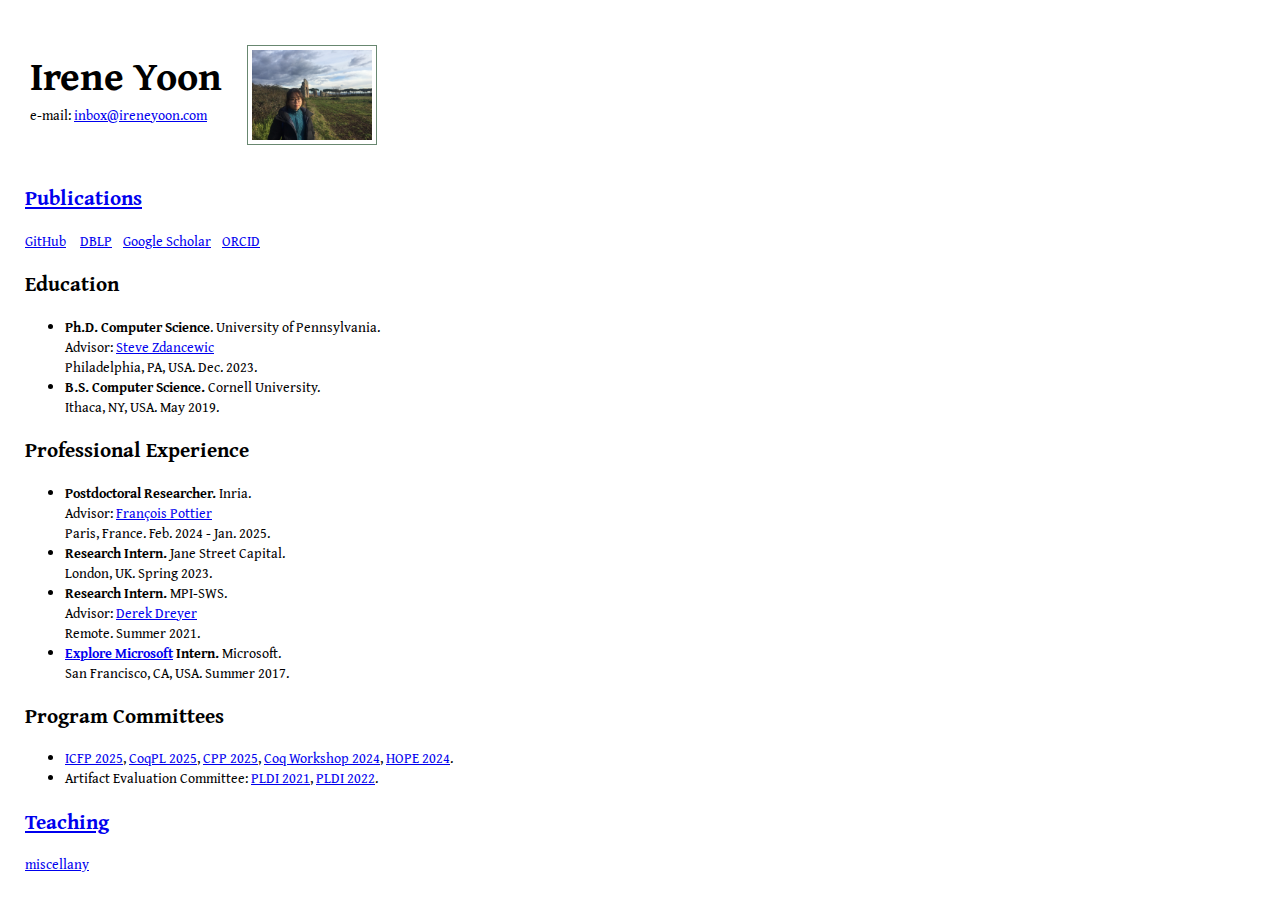
<file: index.html>
<!DOCTYPE html PUBLIC>
<html>
    <head>
	<meta charset="utf-8" />
	<link rel="preconnect" href="https://fonts.googleapis.com">
	<link rel="preconnect" href="https://fonts.gstatic.com" crossorigin>
	<link href="https://fonts.googleapis.com/css2?family=Gentium+Book+Plus&family=Gulzar&display=swap" rel="stylesheet">
        <link rel="stylesheet" type="text/css" href="style.css">
        <title>Irene Yoon</title>
    </head>
    <body> 
    <div class="box">
    <table>
        <tr>
            <td width="50%">
                <b style="font-size:40px">Irene Yoon</b><br/>
		 e-mail: <a href="mailto:inbox@ireneyoon.com">inbox@ireneyoon.com</a><br/><br/>
                <td class="photo-box">
                <img class="photo"src="img/IMG_9778.jpeg" width="120" border="0"></a>
            </td>
        </tr>
    </table>

    <h2 class="header"><a href="pub.html">Publications</a></h2>

    <a href="https://github.com/euisuny">GitHub</a>&emsp;
    <a href="https://dblp.org/pid/280/5507-1.html">DBLP</a>&emsp;<a href="https://scholar.google.com/citations?user=vJy2uAkAAAAJ&hl=en">Google Scholar</a>&emsp;<a href="https://orcid.org/0000-0003-3388-1257">ORCID</a></a>
	    <h2 class="header">Education</h2>
	    <ul>
		    <li><b>Ph.D. Computer Science</b>. University of Pennsylvania.<br/>
            Advisor: <a href="https://www.cis.upenn.edu/~stevez">Steve Zdancewic<a/><br/>
            Philadelphia, PA, USA. Dec. 2023. <br/>
        </li>
		    <li><b>B.S. Computer Science.</b> Cornell University.<br/>
            Ithaca, NY, USA. May 2019.</li>
	    </ul>
     <h2 class="header">Professional Experience</h2>
	    <ul>
          <li><b>Postdoctoral Researcher.</b> Inria. <br/>
			        Advisor: <a href="https://gallium.inria.fr/~fpottier/">François Pottier</a><br/>
            Paris, France. Feb. 2024 - Jan. 2025.</li>
		    <li><b>Research Intern.</b> Jane Street Capital. <br/>London, UK. Spring 2023.</li>
		    <li><b>Research Intern.</b> MPI-SWS. <br/>
			    Advisor: <a href="https://people.mpi-sws.org/~dreyer/">Derek Dreyer</a><br/>
			    Remote. Summer 2021.</li>
		    <li><b><a href="https://careers.microsoft.com/students/us/en/usexploremicrosoftprogram">Explore Microsoft</a> Intern.</b> Microsoft.<br/> San Francisco, CA, USA. Summer 2017.</li>
	    </ul>

      <h2 class="header">Program Committees</h2>

      <ul>
          <li><a href="https://icfp25.sigplan.org/">ICFP 2025</a>, <a href="https://popl25.sigplan.org/home/CoqPL-2025">CoqPL 2025</a>, <a href="https://popl25.sigplan.org/home/CPP-2025">CPP 2025</a>, <a href="https://coq-workshop.gitlab.io/2024/">Coq Workshop 2024</a>, <a href="https://icfp24.sigplan.org/home/hope-2024">HOPE 2024</a>.</li>
		     <!-- <li>TOPLAS (2022) Reviewer.</li> -->
		      <li>Artifact Evaluation Committee: <a href="https://pldi21.sigplan.org/">PLDI 2021</a>, <a href="https://pldi22.sigplan.org/">PLDI 2022</a>.</li>
      </ul>
      <h2 class="header"><a href="teach.html">Teaching</a></h2>
    <a href="misc.html">miscellany</a>
    </body>
</html>
</file>
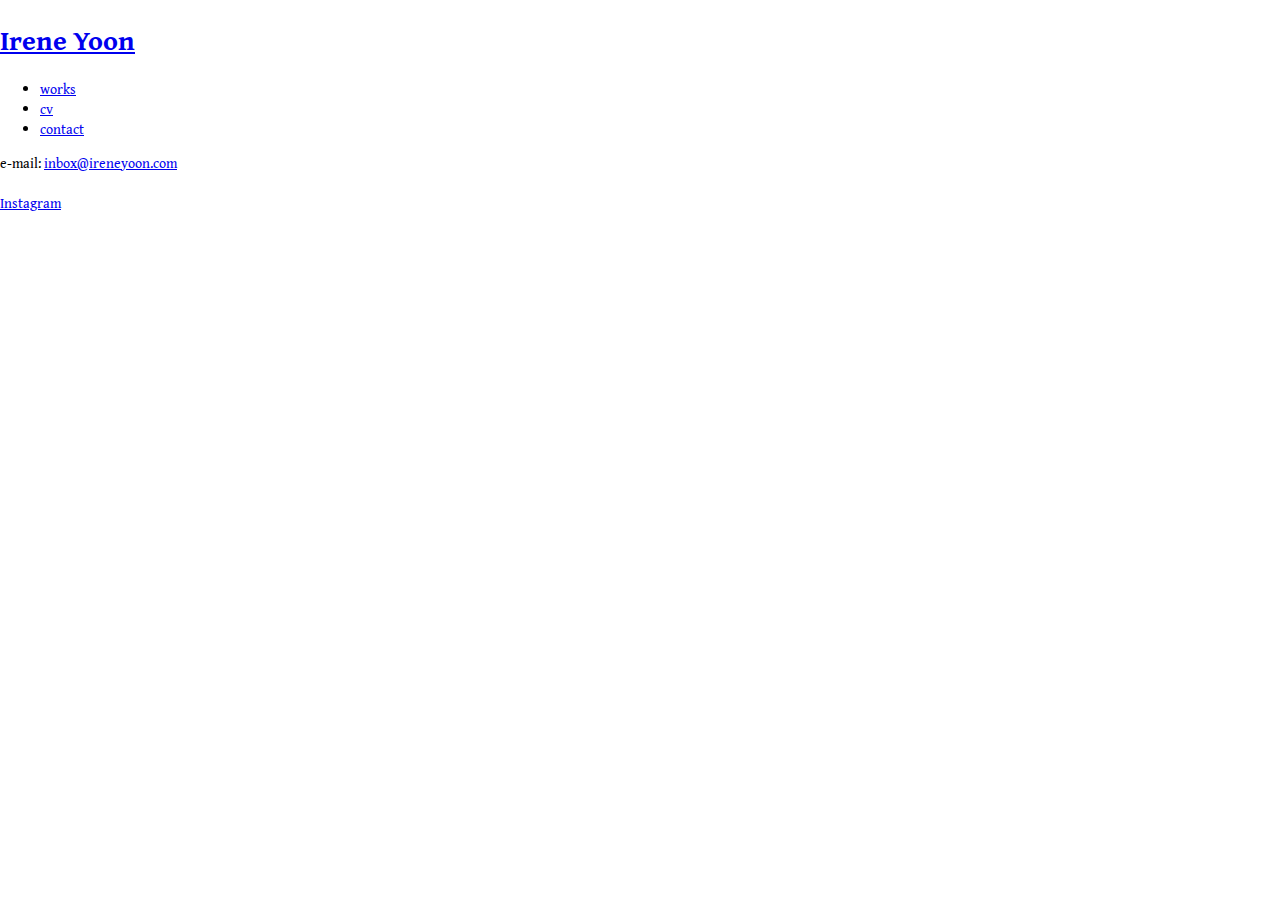
<file: contact.html>
<!DOCTYPE html>
<html lang="en">
<head>
    <meta charset="UTF-8">
    <meta name="viewport" content="width=device-width, initial-scale=1.0">
    <link rel="preconnect" href="https://fonts.googleapis.com">
    <link rel="preconnect" href="https://fonts.gstatic.com" crossorigin>
    <link href="https://fonts.googleapis.com/css2?family=Gentium+Book+Plus&family=Gulzar&display=swap" rel="stylesheet">
    <title>Irene Yoon</title>
    <link rel="stylesheet" href="style.css">
</head>
<body>
    <header>
        <h1><a href="art.html">Irene Yoon</a></h1>
        <nav>
            <ul>
                <li><a href="works.html">works</a></li>
                <li><a href="cv.html">cv</a></li>
                <li><a href="contact.html">contact</a></li>
            </ul>
        </nav>
    </header>
    <main>
        <section id="contact">
            e-mail: <a href="mailto:inbox@ireneyoon.com">inbox@ireneyoon.com</a><br/><br/>
            <a href="https://www.instagram.com/ireneyoonart">Instagram</a>
        </section>
    </main>
</body>
</html>
</file>
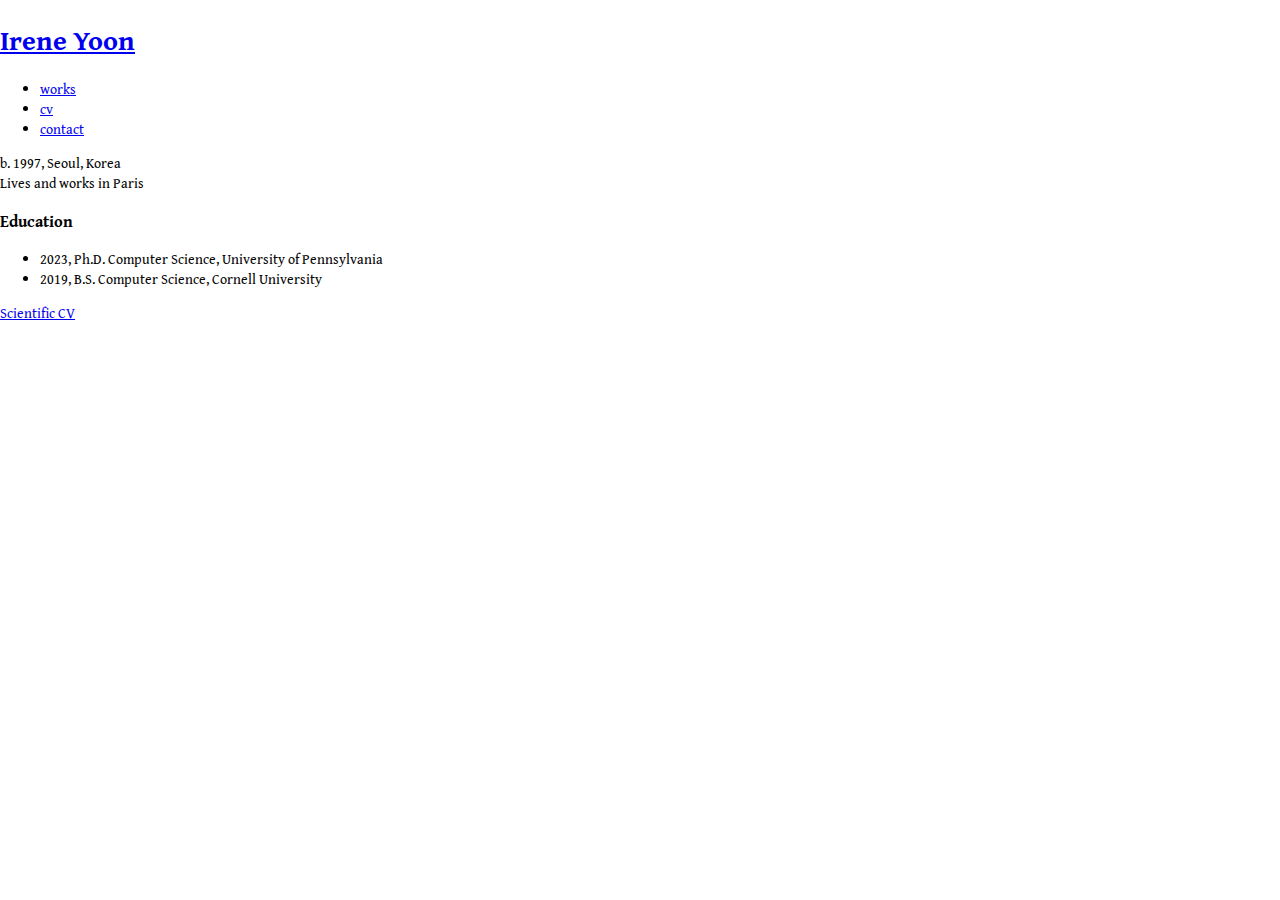
<file: cv.html>
<!DOCTYPE html>
<html lang="en">
<head>
    <meta charset="UTF-8">
    <meta name="viewport" content="width=device-width, initial-scale=1.0">
    <link rel="preconnect" href="https://fonts.googleapis.com">
    <link rel="preconnect" href="https://fonts.gstatic.com" crossorigin>
    <link href="https://fonts.googleapis.com/css2?family=Gentium+Book+Plus&family=Gulzar&display=swap" rel="stylesheet">
    <title>Irene Yoon</title>
    <link rel="stylesheet" href="style.css">
</head>
<body>
    <header>
        <h1><a href="art.html">Irene Yoon</a></h1>
        <nav>
            <ul>
                <li><a href="works.html">works</a></li>
                <li><a href="cv.html">cv</a></li>
                <li><a href="contact.html">contact</a></li>
            </ul>
        </nav>
    </header>
    <main>
        <section id="about">
            b. 1997, Seoul, Korea</br>
            Lives and works in Paris</br>

	    <h3 class="header">Education</h3>
	    <ul>
		      <li>2023, Ph.D. Computer Science, University of Pennsylvania</li>
		      <li>2019, B.S. Computer Science, Cornell University</li>
	    </ul>

      <a href="https://www.ireneyoon.com"> Scientific CV</a>
    </section>
    </main>
</body>
</html>
</file>
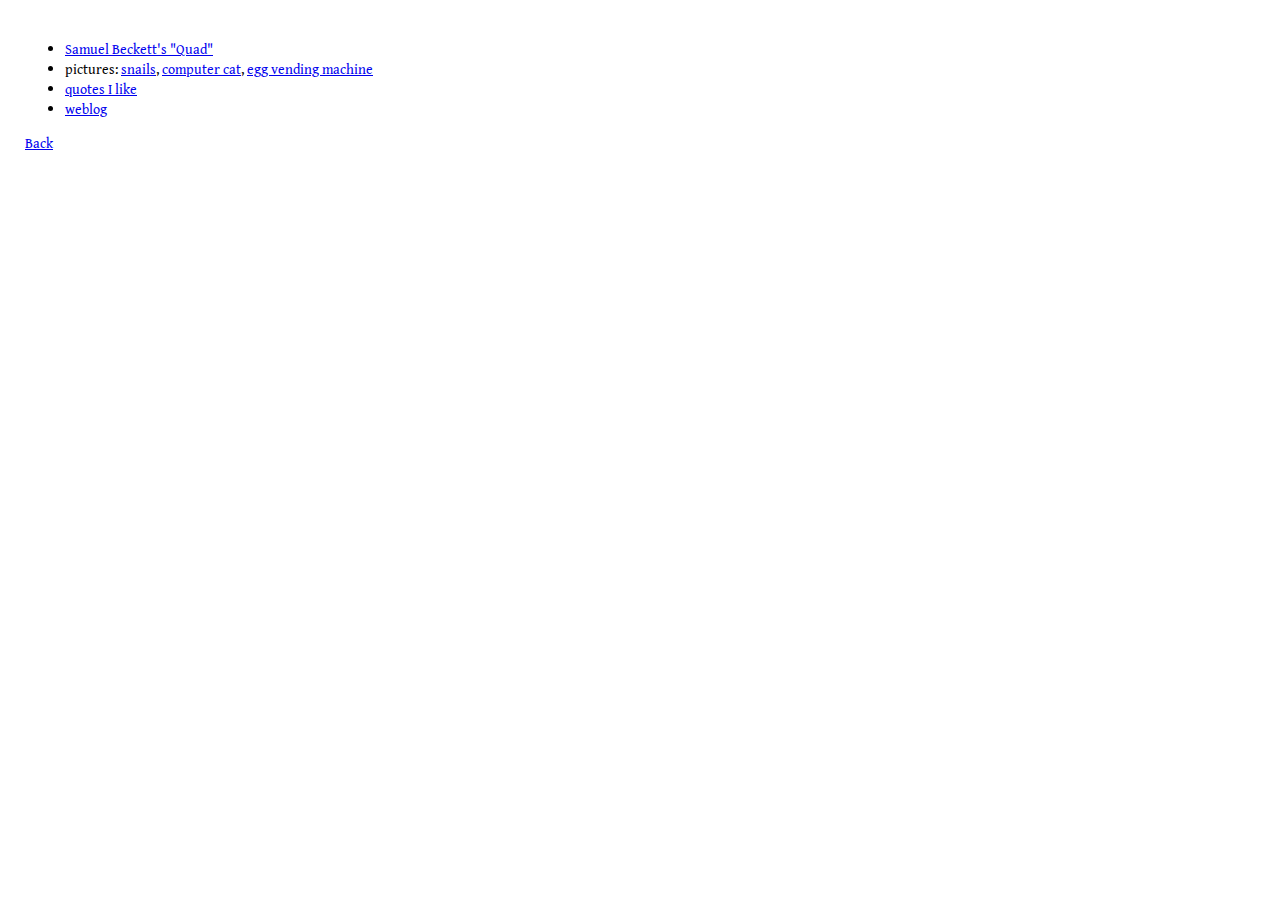
<file: misc.html>
<!DOCTYPE html PUBLIC>
<html>
    <head>
	<meta charset="utf-8" />
	<link rel="preconnect" href="https://fonts.googleapis.com">
	<link rel="preconnect" href="https://fonts.gstatic.com" crossorigin>
	<link href="https://fonts.googleapis.com/css2?family=Gentium+Book+Plus&family=Gulzar&display=swap" rel="stylesheet">
        <link rel="stylesheet" type="text/css" href="style.css">
        <title>Irene Yoon's amalgame</title>
    </head>
    <body>

<div class="box">

    <ul>
    <li><a href="https://www.youtube.com/watch?v=LPJBIvv13Bc">Samuel Beckett's "Quad"</a></li>
    <li>pictures: <a href="img/snails.jpeg">snails</a>, <a href="img/computercat.jpeg">computer cat</a>, <a href="img/egg.jpeg">egg vending machine</a></li>
    <li><a href="quotes.html">quotes I like</a></li>
    <li><a href="https://ireneyoon.substack.com/">weblog</a></li>
    </ul>

      <a href="index.html">Back</a>
</div>
    </body>
</html>
</file>
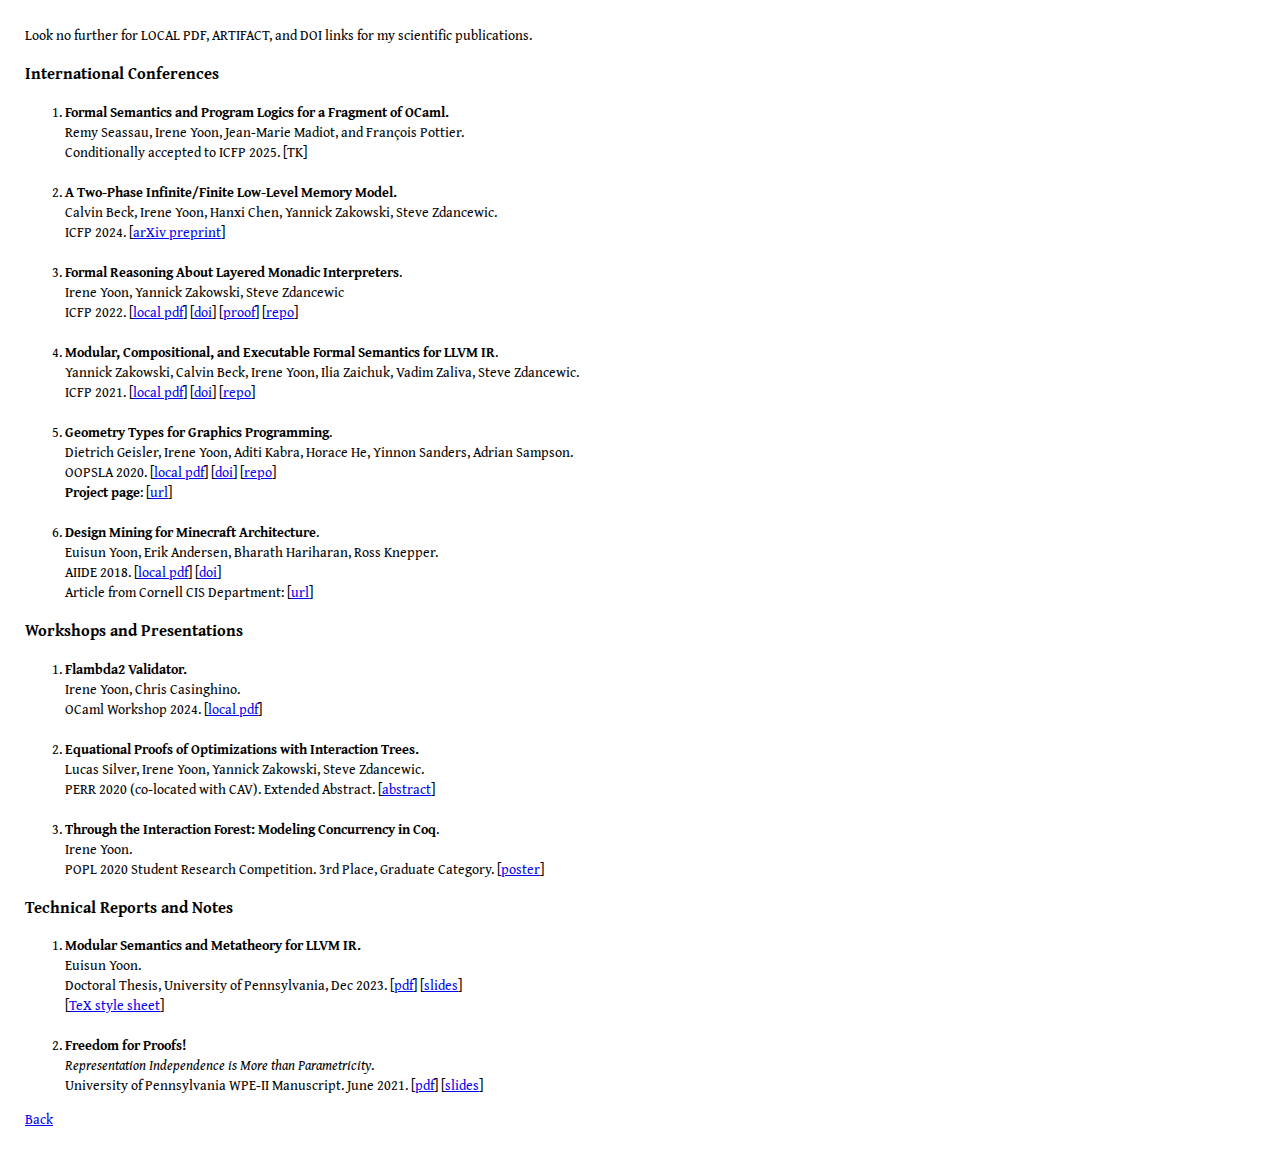
<file: pub.html>
<!DOCTYPE html PUBLIC>
<html>
    <head>
	<meta charset="utf-8" />
	<link rel="preconnect" href="https://fonts.googleapis.com">
	<link rel="preconnect" href="https://fonts.gstatic.com" crossorigin>
	<link href="https://fonts.googleapis.com/css2?family=Gentium+Book+Plus&family=Gulzar&display=swap" rel="stylesheet">
        <link rel="stylesheet" type="text/css" href="style.css">
        <title>Irene Yoon's publications</title>
    </head>
    <body>

        <div class="box">

        Look no further for LOCAL PDF, ARTIFACT, and DOI links for my scientific publications.
        <h3>International Conferences</h3>

		    <ol type="1">
			<li><b>
			Formal Semantics and Program Logics for a Fragment of OCaml. </b><br>
			Remy Seassau, Irene Yoon, Jean-Marie Madiot, and François Pottier.<br>
			Conditionally accepted to ICFP 2025. [TK]</li><br/>
			<li><b>
			A Two-Phase Infinite/Finite Low-Level Memory Model.</b><br>
			Calvin Beck, Irene Yoon, Hanxi Chen, Yannick Zakowski, Steve Zdancewic.<br>
			ICFP 2024. [<a href="https://arxiv.org/abs/2404.16143">arXiv preprint</a>]</li><br/>
			<li><b>Formal Reasoning About Layered Monadic Interpreters</b>. <br> Irene Yoon, Yannick Zakowski, Steve Zdancewic <br>
			ICFP 2022. [<a href="paper/fralmi.pdf">local pdf</a>] [<a href="https://doi.org/10.1145/3547630">doi</a>] [<a href="https://euisuny.github.io/icfp22-layered-monadic-interpreters/">proof</a>] [<a href="https://github.com/euisuny/icfp22-layered-monadic-interpreters">repo</a>]</li><br/>
			<li><b>Modular, Compositional, and Executable Formal Semantics for LLVM IR</b>. <br> Yannick Zakowski, Calvin Beck, Irene Yoon, Ilia Zaichuk, Vadim Zaliva, Steve Zdancewic. <br>
			ICFP 2021. [<a href="paper/vir.pdf">local pdf</a>] [<a href="https://dl.acm.org/doi/10.1145/3473572">doi</a>] [<a href="https://github.com/vellvm/vellvm">repo</a>] </li><br/>
			<li><b>Geometry Types for Graphics Programming</b>. <br> Dietrich Geisler, Irene Yoon, Aditi Kabra, Horace He, Yinnon Sanders, Adrian Sampson. <br>
			OOPSLA 2020. [<a href="paper/gator.pdf">local pdf</a>] [<a href="https://dl.acm.org/doi/10.1145/3428241">doi</a>] [<a href="https://github.com/cucapra/linguine">repo</a>]</br>
			<b>Project page</b>: [<a href="https://capra.cs.cornell.edu/research/gator/">url</a>]
			</li><br/>
			<li><b>Design Mining for Minecraft Architecture</b>. <br>
			Euisun Yoon, Erik Andersen, Bharath Hariharan, Ross Knepper. <br/>
			AIIDE 2018. [<a href="paper/aiide2018.pdf">local pdf</a>] [<a href="https://dl.acm.org/doi/abs/10.5555/3505378.3505414">doi</a>]<br/>
			Article from Cornell CIS Department: [<a href="https://liveobjects.cs.cornell.edu/cis-researchers-use-ai-develop-minecraft-modification">url</a>]
			</li>
                    </ol>
                </p>

		<h3>Workshops and Presentations</h3>
		    <ol type="1">
            <li><b>Flambda2 Validator.</b> <br>
                Irene Yoon, Chris Casinghino. <br>
		      	    OCaml Workshop 2024. [<a href="paper/flv.pdf">local pdf</a>]</li><br>
            <li><b>Equational Proofs of Optimizations with Interaction Trees.</b> <br>
                Lucas Silver, Irene Yoon, Yannick Zakowski, Steve Zdancewic. <br>
		      	    PERR 2020 (co-located with CAV). Extended Abstract. [<a href="paper/perr.pdf">abstract</a>]</li><br>
			      <li><b>Through the Interaction Forest: Modeling Concurrency in Coq</b>.<br/> Irene Yoon.<br/>POPL 2020 Student Research Competition. 3rd Place, Graduate Category. [<a href="poster/popl20-src.pdf">poster</a>]</li>
	      </ol>

    <h3>Technical Reports and Notes</h3>
		    <ol type="1">
            <li><b>Modular Semantics and Metatheory for LLVM IR.</b><br>
                Euisun Yoon.<br>
                Doctoral Thesis, University of Pennsylvania, Dec 2023. [<a href="note/dissertation.pdf">pdf</a>]
                [<a href="paper/dissertation-defense.pdf">slides</a>]<br>
                [<a href="upenn-style.html">TeX style sheet</a>]
            </li><br>
            <li><b>Freedom for Proofs!</b><br>
            <i>Representation Independence is More than Parametricity</i>. <br>
            University of Pennsylvania WPE-II Manuscript. June 2021. [<a href="note/freedom-for-proofs.pdf">pdf</a>] [<a href="note/freedom-for-proofs-slides.pdf">slides</a>]</li>
	      </ol>


      <a href="index.html">Back</a>
    </div>
    </body>
</html>
</file>
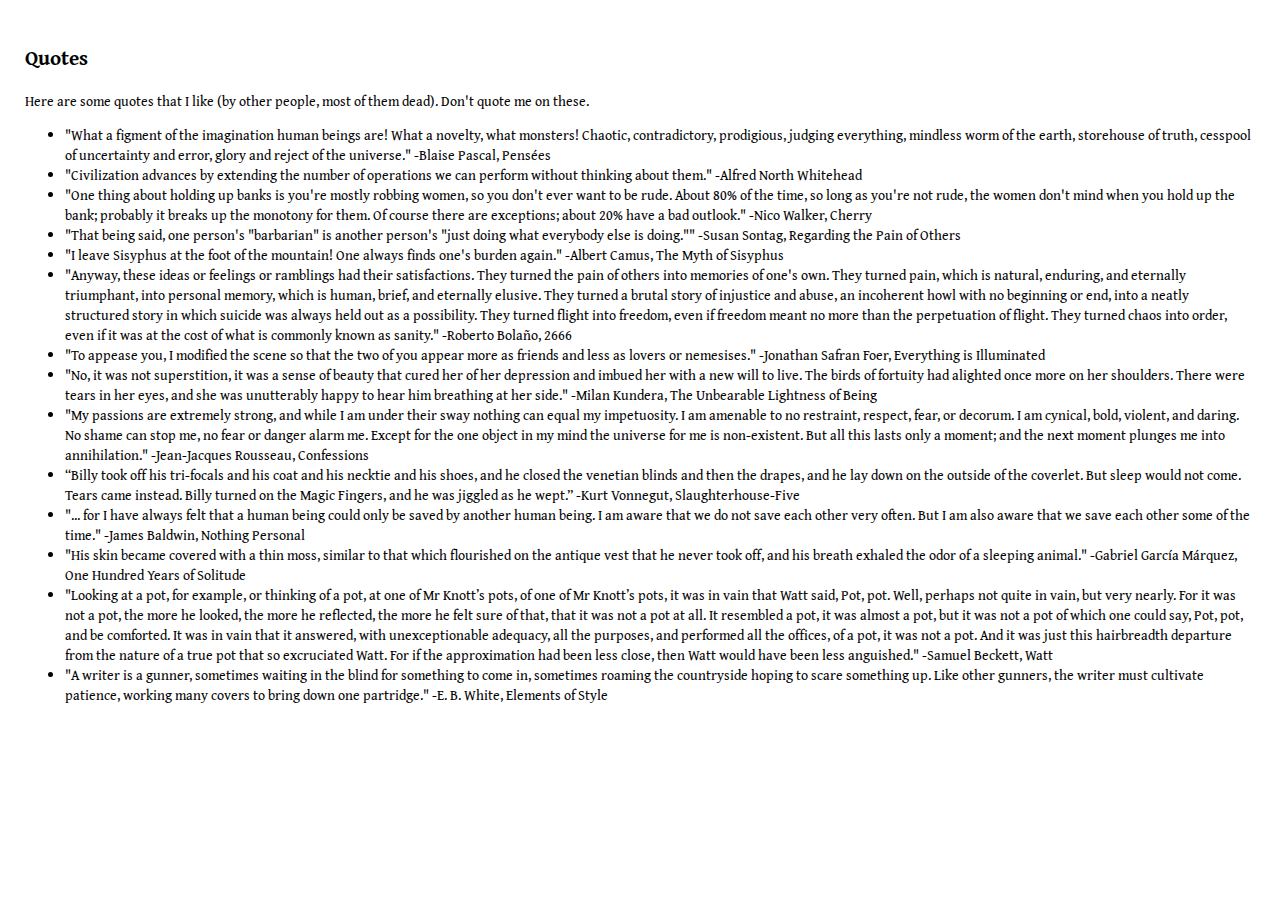
<file: quotes.html>
<!DOCTYPE html PUBLIC>
<html>
<head>
<meta charset="utf-8" />
<link rel="preconnect" href="https://fonts.googleapis.com">
<link rel="preconnect" href="https://fonts.gstatic.com" crossorigin>
<link href="https://fonts.googleapis.com/css2?family=Gentium+Book+Plus&family=Gulzar&display=swap" rel="stylesheet">
<link rel="stylesheet" type="text/css" href="style.css">
<title>Some quotes</title>
</head>
<body>


<div class="box">
<h2>Quotes</h2>

Here are some quotes that I like (by other people, most of them dead). Don't quote me on these.

<ul>
<li>"What a figment of the imagination human beings are!  What a novelty, what monsters!  Chaotic, contradictory, prodigious, judging everything, mindless worm of the earth, storehouse of truth, cesspool of uncertainty and error, glory and reject of the universe." -Blaise Pascal, Pensées</li>
<li>"Civilization advances by extending the number of operations we can perform without thinking about them." -Alfred North Whitehead</li>
<li>
"One thing about holding up banks is you're mostly robbing women, so you don't ever want to be rude. About 80% of the time, so long as you're not rude, the women don't mind when you hold up the bank; probably it breaks up the monotony for them. Of course there are exceptions; about 20% have a bad outlook." -Nico Walker, Cherry</li>
<li>"That being said, one person's "barbarian" is another person's "just doing what everybody else is doing."" -Susan Sontag, Regarding the Pain of Others</li>
<li>"I leave Sisyphus at the foot of the mountain! One always finds one's burden again." -Albert Camus, The Myth of Sisyphus</li>
<li>
"Anyway, these ideas or feelings or ramblings had their satisfactions. They turned the pain of others into memories of one's own. They turned pain, which is natural, enduring, and eternally triumphant, into personal memory, which is human, brief, and eternally elusive. They turned a brutal story of injustice and abuse, an incoherent howl with no beginning or end, into a neatly structured story in which suicide was always held out as a possibility. They turned flight into freedom, even if freedom meant no more than the perpetuation of flight. They turned chaos into order, even if it was at the cost of what is commonly known as sanity." -Roberto Bolaño, 2666
</li>
<li>"To appease you, I modified the scene so that the two of you appear more as friends and less as lovers or nemesises." -Jonathan Safran Foer, Everything is Illuminated</li>
<li>"No, it was not superstition, it was a sense of beauty that cured her of her depression and imbued her with a new will to live. The birds of fortuity had alighted once more on her shoulders. There were tears in her eyes, and she was unutterably happy to hear him breathing at her side." -Milan Kundera, The Unbearable Lightness of Being</li>
<li>"My passions are extremely strong, and while I am under their sway nothing can equal my impetuosity.
I am amenable to no restraint, respect, fear, or decorum. I am cynical, bold, violent, and daring.
No shame can stop me, no fear or danger alarm me.
Except for the one object in my mind the universe for me is non-existent.
But all this lasts only a moment; and the next moment plunges me into annihilation."
-Jean-Jacques Rousseau, Confessions</li>
<li>
“Billy took off his tri-focals and his coat and his necktie and his shoes, and he closed the venetian blinds and then the drapes, and he lay down on the outside of the coverlet. But sleep would not come. Tears came instead. Billy turned on the Magic Fingers, and he was jiggled as he wept.” -Kurt Vonnegut, Slaughterhouse-Five
<li>"... for I have always felt that a human being could only be saved by another human being. I am aware that we do not save each other very often. But I am also aware that we save each other some of the time." -James Baldwin, Nothing Personal</li>
</li>
<li>
"His skin became covered with a thin moss, similar to that which flourished on the antique vest that he never took off, and his breath exhaled the odor of a sleeping animal." -Gabriel García Márquez, One Hundred Years of Solitude</li>
<li>
"Looking at a pot, for example, or thinking of a pot, at one of Mr Knott’s pots, of one of Mr Knott’s pots, it was in vain that Watt said, Pot, pot. Well, perhaps not quite in vain, but very nearly. For it was not a pot, the more he looked, the more he reflected, the more he felt sure of that, that it was not a pot at all. It resembled a pot, it was almost a pot, but it was not a pot of which one could say, Pot, pot, and be comforted. It was in vain that it answered, with unexceptionable adequacy, all the purposes, and performed all the offices, of a pot, it was not a pot. And it was just this hairbreadth departure from the nature of a true pot that so excruciated Watt. For if the approximation had been less close, then Watt would have been less anguished." -Samuel Beckett, Watt
</li>
<li>
"A writer is a gunner, sometimes waiting in the blind for
something to come in, sometimes roaming the countryside hoping to
scare something up. Like other gunners, the writer must cultivate
patience, working many covers to bring down one partridge." -E. B. White, Elements of Style </li>

</ul>

</div>
</body>
</html>
</file>
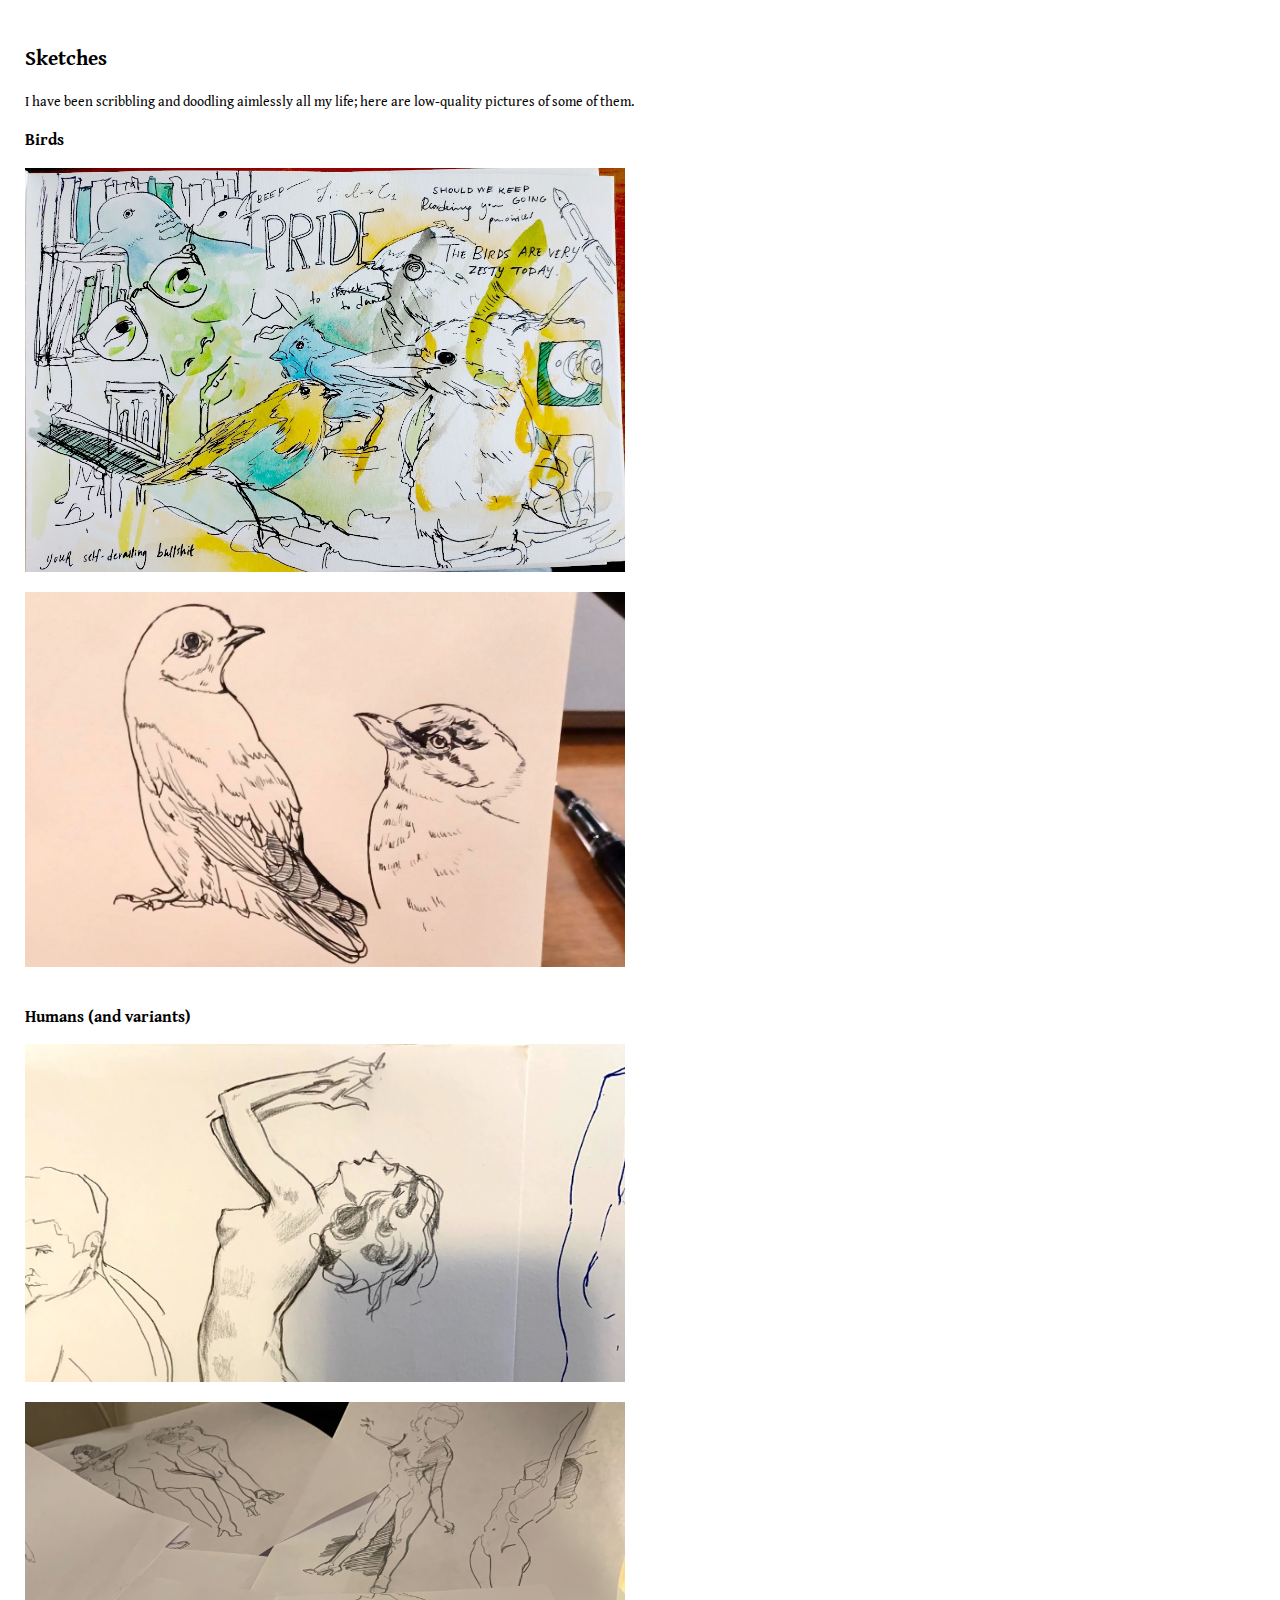
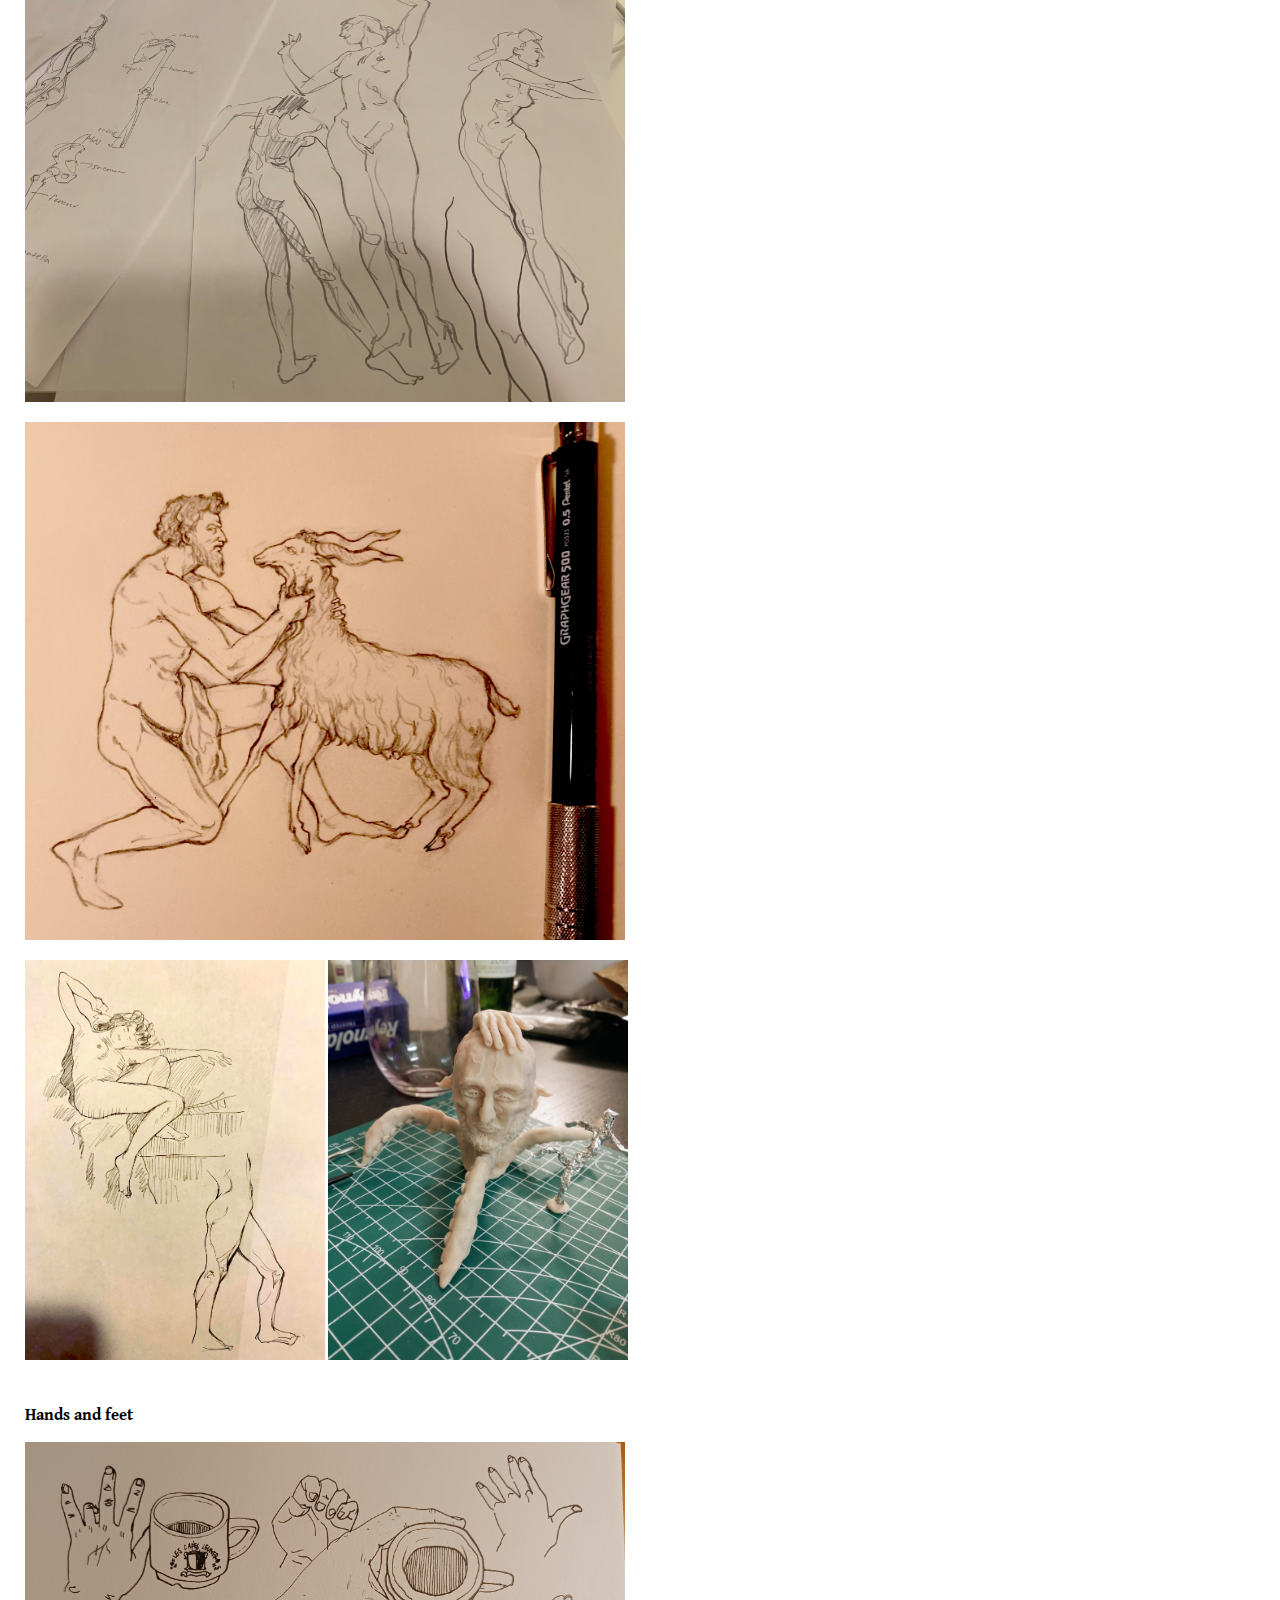
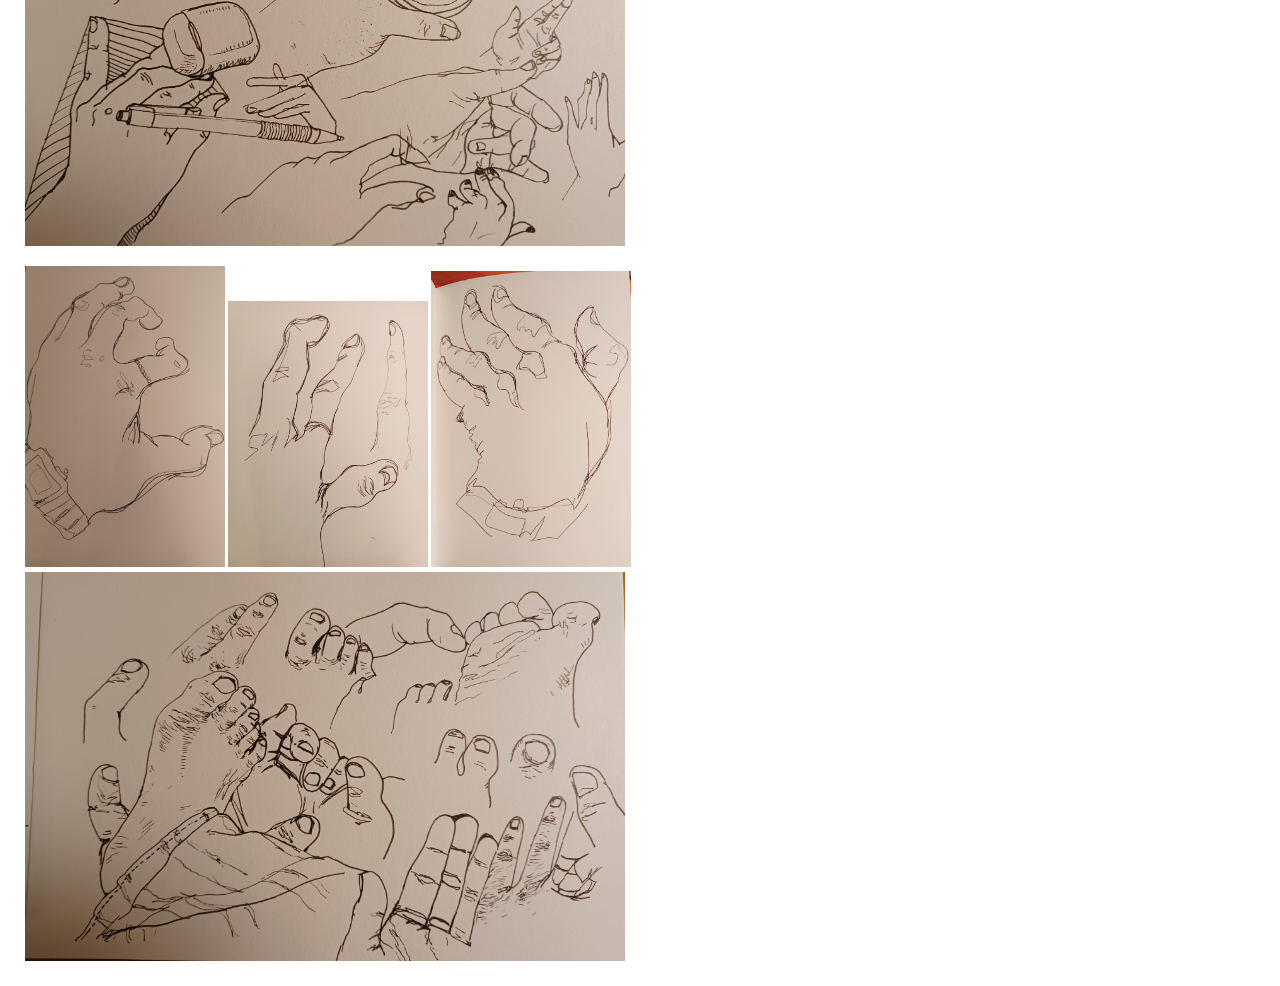
<file: sketches.html>
<!DOCTYPE html PUBLIC>
<html>
<head>
<meta charset="utf-8" />
<link rel="preconnect" href="https://fonts.googleapis.com">
<link rel="preconnect" href="https://fonts.gstatic.com" crossorigin>
<link href="https://fonts.googleapis.com/css2?family=Gentium+Book+Plus&family=Gulzar&display=swap" rel="stylesheet">
<link rel="stylesheet" type="text/css" href="style.css">
<title>Some sketches</title>
</head>
<body>

<div class="box">
<h2>Sketches</h2>

I have been scribbling and doodling aimlessly all my life;
here are low-quality pictures of some of them.
<br>

<h3>Birds</h3>
<img src="img/sketches/bird.jpeg" width=600"><br><br>
<img src="img/sketches/bird2.jpeg" width=600"><br><br>

<h3>Humans (and variants)</h3>
<img src="img/sketches/human1.jpeg" width=600"><br><br>
<img src="img/sketches/scrawling.jpeg" width=600"><br><br>
<img src="img/sketches/goat.jpeg" width=600"><br><br>
<img src="img/sketches/sketches.jpeg" width=300">
<img src="img/sketches/man.jpeg" width=300"><br><br>

<h3>Hands and feet</h3>
<img src="img/sketches/hands.jpeg" width=600"><br><br>
<img src="img/sketches/hand2.jpeg" width=200">
<img src="img/sketches/hand3.jpeg" width=200">
<img src="img/sketches/hand5.jpeg" width=200"><br>
<img src="img/sketches/feet.jpeg" width=600"><br>


</div>
</body>
</html>
</file>
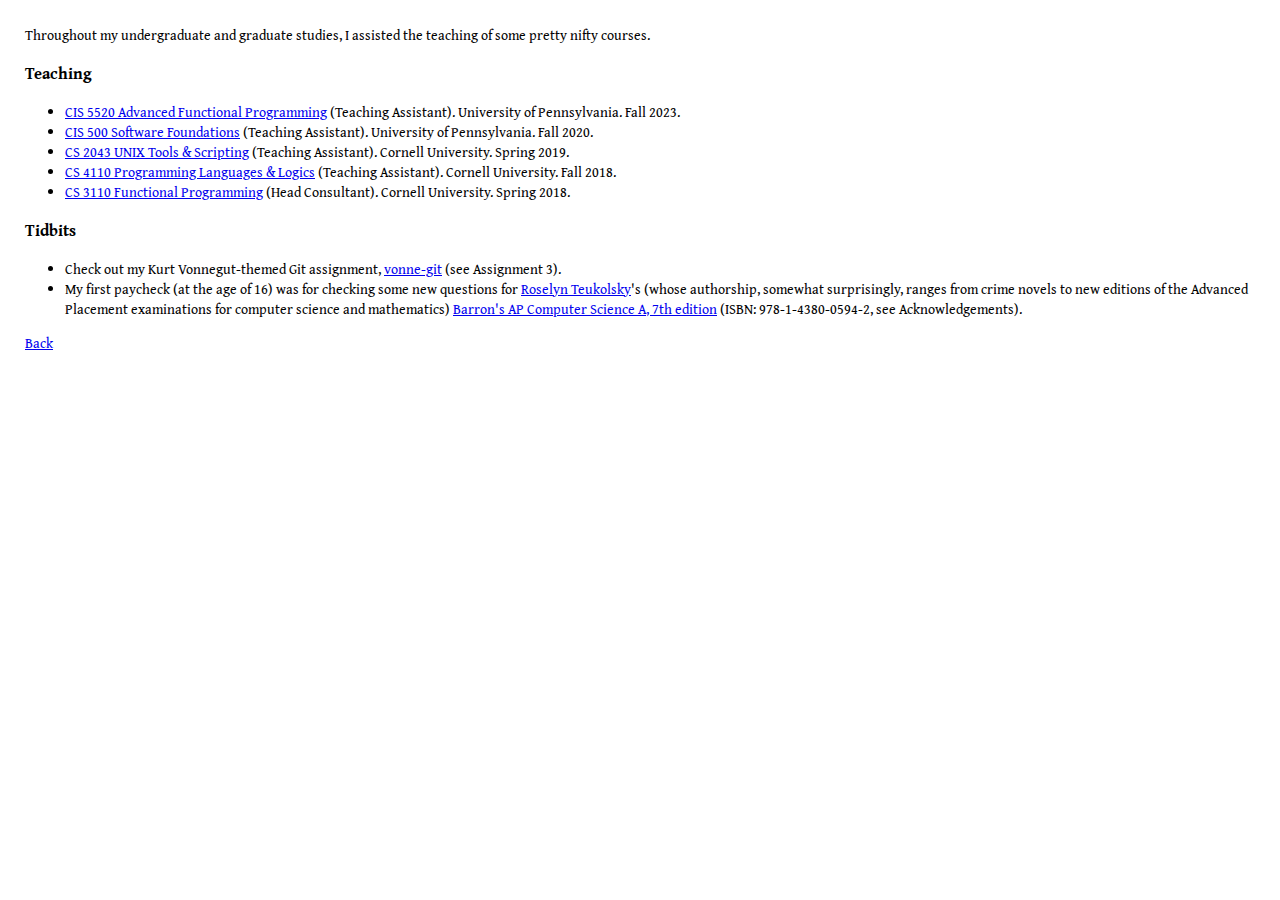
<file: teach.html>
<!DOCTYPE html PUBLIC>
<html>
    <head>
	<meta charset="utf-8" />
	<link rel="preconnect" href="https://fonts.googleapis.com">
	<link rel="preconnect" href="https://fonts.gstatic.com" crossorigin>
	<link href="https://fonts.googleapis.com/css2?family=Gentium+Book+Plus&family=Gulzar&display=swap" rel="stylesheet">
        <link rel="stylesheet" type="text/css" href="style.css">
        <title>Irene Yoon's teaching records</title>
    </head>
    <body>

<div class="box">

Throughout my undergraduate and graduate studies, I assisted the teaching of some pretty nifty courses.
<br/>

<h3 class="header">Teaching</h3>
<ul>
<li><a href="https://www.seas.upenn.edu/~cis5520/">CIS 5520 Advanced Functional Programming</a> (Teaching Assistant). University of Pennsylvania. Fall 2023.</li>
<li><a href="https://www.seas.upenn.edu/~cis500/current/index.html">CIS 500 Software Foundations</a> (Teaching Assistant). University of Pennsylvania. Fall 2020.</li>
<li><a href="https://www.cs.cornell.edu/courses/cs2043/2019sp/">CS 2043 UNIX Tools & Scripting</a> (Teaching Assistant). Cornell University. Spring 2019.</li>
<li><a href="https://www.cs.cornell.edu/courses/cs4110/2018fa/">CS 4110 Programming Languages & Logics</a> (Teaching Assistant). Cornell University. Fall 2018.</li>
<li><a href="https://www.cs.cornell.edu/courses/cs3110/2018sp/">CS 3110 Functional Programming</a> (Head Consultant). Cornell University. Spring 2018.</li>
</ul>


<h3 class="header">Tidbits</h3>

    <ul>
    <li>Check out my Kurt Vonnegut-themed Git assignment, <a href="https://www.cs.cornell.edu/courses/cs2043/2019sp/old_assignments.html">vonne-git</a> (see Assignment 3).</li>
    <li>My first paycheck (at the age of 16) was for checking some new questions for <a href="https://roselynteukolsky.com/">Roselyn Teukolsky</a>'s (whose authorship, somewhat surprisingly, ranges from crime novels to new editions of the Advanced Placement examinations for computer science and mathematics) <a href="https://www.amazon.com/Barrons-Computer-Science-Online-Tests/dp/1438009194">Barron's AP Computer Science A, 7th edition</a> (ISBN: 978-1-4380-0594-2, see Acknowledgements).</li>
    </ul>

      <a href="index.html">Back</a>
</div>
    </body>
</html>
</file>
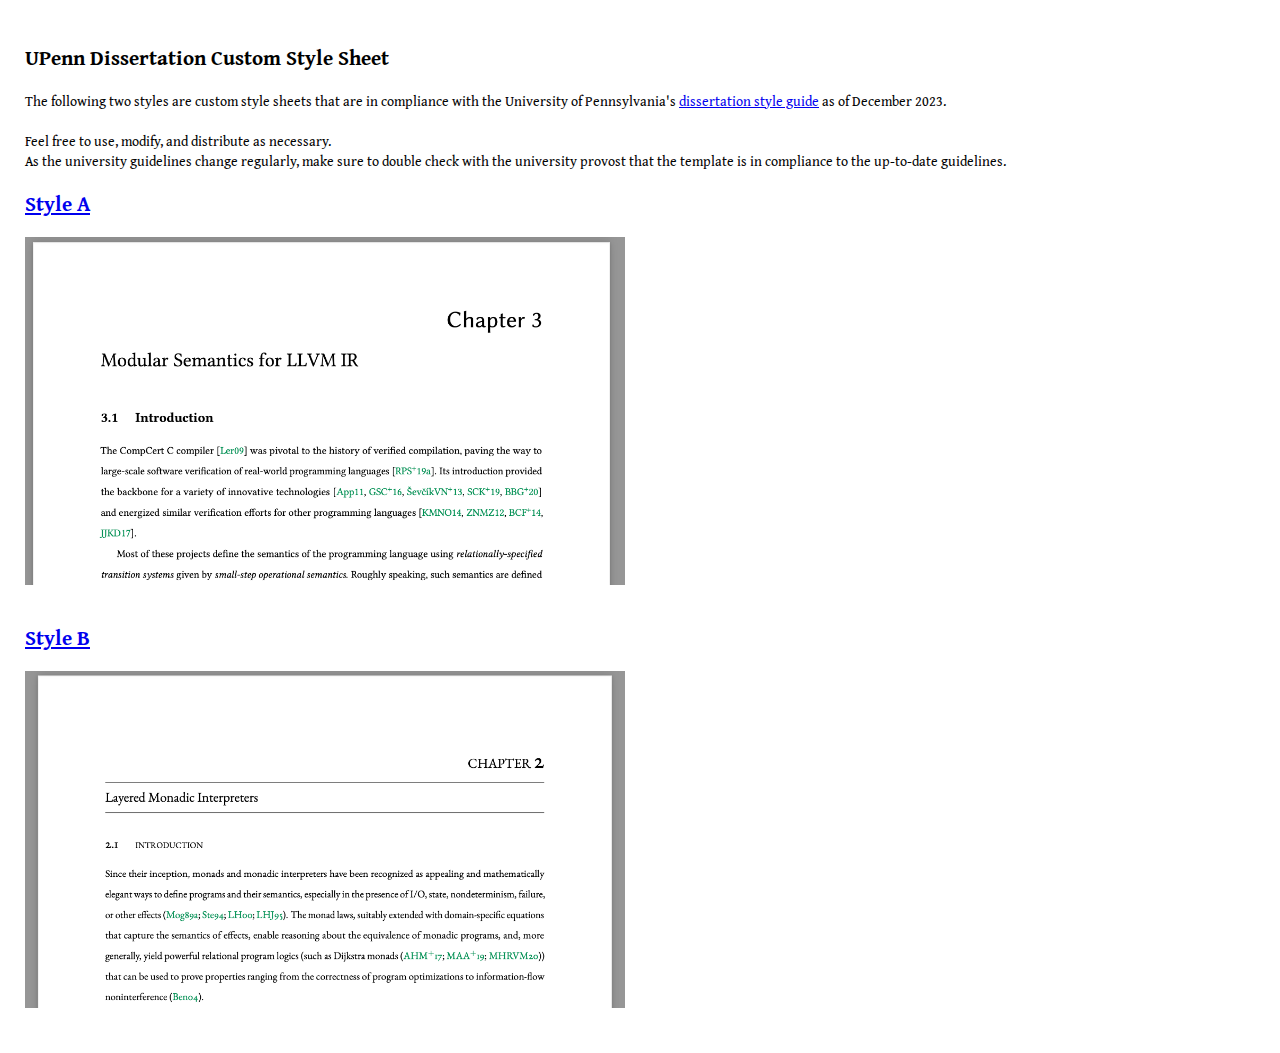
<file: upenn-style.html>
<!DOCTYPE html PUBLIC>
<html>
<head>
<meta charset="utf-8" />
<link rel="preconnect" href="https://fonts.googleapis.com">
<link rel="preconnect" href="https://fonts.gstatic.com" crossorigin>
<link href="https://fonts.googleapis.com/css2?family=Gentium+Book+Plus&family=Gulzar&display=swap" rel="stylesheet">
<link rel="stylesheet" type="text/css" href="style.css">
<title>UPenn style sheet</title>
</head>
<body>


    <div class="box">
        <h2>UPenn Dissertation Custom Style Sheet</h2>

        The following two styles are custom style sheets that are in compliance with the University of Pennsylvania's <a href="https://provost.upenn.edu/dissertation-templates">dissertation style guide</a> as of December 2023.<br><br>
        Feel free to use, modify, and distribute as necessary. <br>
        As the university guidelines change regularly, make sure to double check with the university provost that the template is in compliance to the up-to-date guidelines.<br>

        <h2><a href="tex/upennstyle-a.sty">Style A</a></h2>
        <img src="tex/img/style-a.png" width=600"><br><br>
        <h2><a href="tex/upennstyle-b.sty">Style B</a></h2>
        <img src="tex/img/style-b.png" width=600"><br><br>


</div>
</body>
</html>
</file>
<file: style.css>
.tab { 
    margin-left: 30px; 
    margin-right: 30px;}
.photo { 
    padding: 4px;
    border: 1px solid #688770;
}
.profile {
    padding: 3px;
    border: 1px solid #688770;
    margin-right: 50px;
}
.photo-box {
    padding: 20px;
}
.box {
    border-width: 1px;
    border-color: #688770;
    padding: 25px;
    background-color:white;
}
.footer {
    text-align: right;
    margin-top: 10px;
}
body {
    font-family: 'Gentium Book Plus', serif;
    font-size: 14px;
    margin: auto;
    align: center;
}
table {
    font-size: 14px;
    border-spacing: 0px;
}
td {
    padding: 5px;
}
</file>
